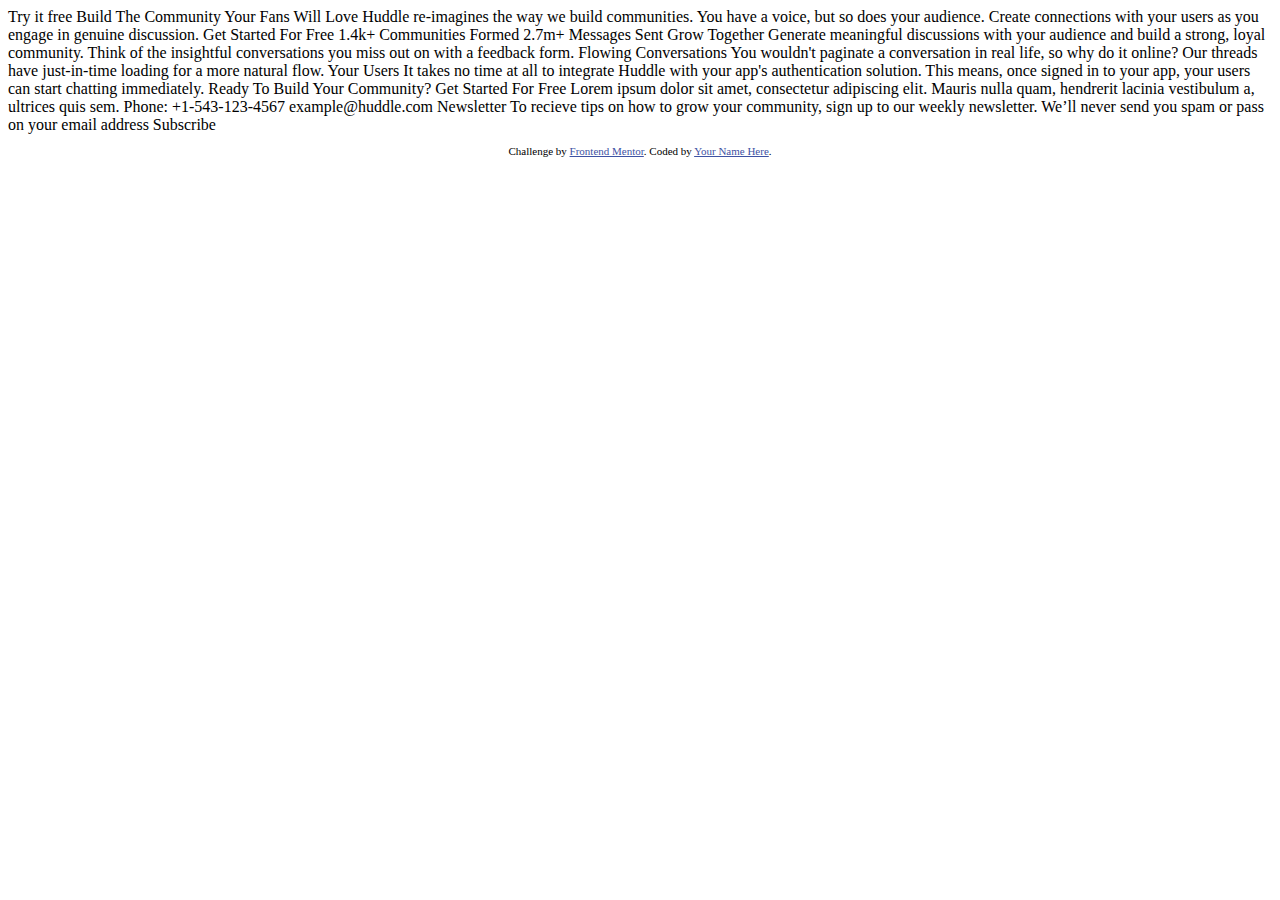
<file: design.html>
<!DOCTYPE html>
<html lang="en">
<head>
  <meta charset="UTF-8">
  <meta name="viewport" content="width=device-width, initial-scale=1.0"> <!-- displays site properly based on user's device -->

  <link rel="icon" type="image/png" sizes="32x32" href="./images/favicon-32x32.png">
  
  <title>Frontend Mentor | Huddle landing page with curved sections</title>

  <!-- Feel free to remove these styles or customise in your own stylesheet 👍 -->
  <style>
    .attribution { font-size: 11px; text-align: center; }
    .attribution a { color: hsl(228, 45%, 44%); }
  </style>
</head>
<body>
  Try it free

  Build The Community Your Fans Will Love

  Huddle re-imagines the way we build communities. You have a voice, but so does 
  your audience. Create connections with your users as you engage in genuine discussion. 

  Get Started For Free

  1.4k+
  Communities Formed

  2.7m+
  Messages Sent

  Grow Together
  Generate meaningful discussions with your audience and build a strong, loyal community. 
  Think of the insightful conversations you miss out on with a feedback form. 

  Flowing Conversations
  You wouldn't paginate a conversation in real life, so why do it online? Our threads have 
  just-in-time loading for a more natural flow.

  Your Users
  It takes no time at all to integrate Huddle with your app's authentication solution. This means, 
  once signed in to your app, your users can start chatting immediately.

  Ready To Build Your Community?
  Get Started For Free

  Lorem ipsum dolor sit amet, consectetur adipiscing elit. Mauris nulla quam, hendrerit lacinia 
  vestibulum a, ultrices quis sem.
  
  Phone: +1-543-123-4567
  example@huddle.com

  Newsletter
  To recieve tips on how to grow your community, sign up to our weekly newsletter. We’ll never 
  send you spam or pass on your email address

  Subscribe

  <footer>
    <p class="attribution">
      Challenge by <a href="https://www.frontendmentor.io?ref=challenge" target="_blank">Frontend Mentor</a>. 
      Coded by <a href="#">Your Name Here</a>.
    </p>
  </footer>
</body>
</html>
</file>
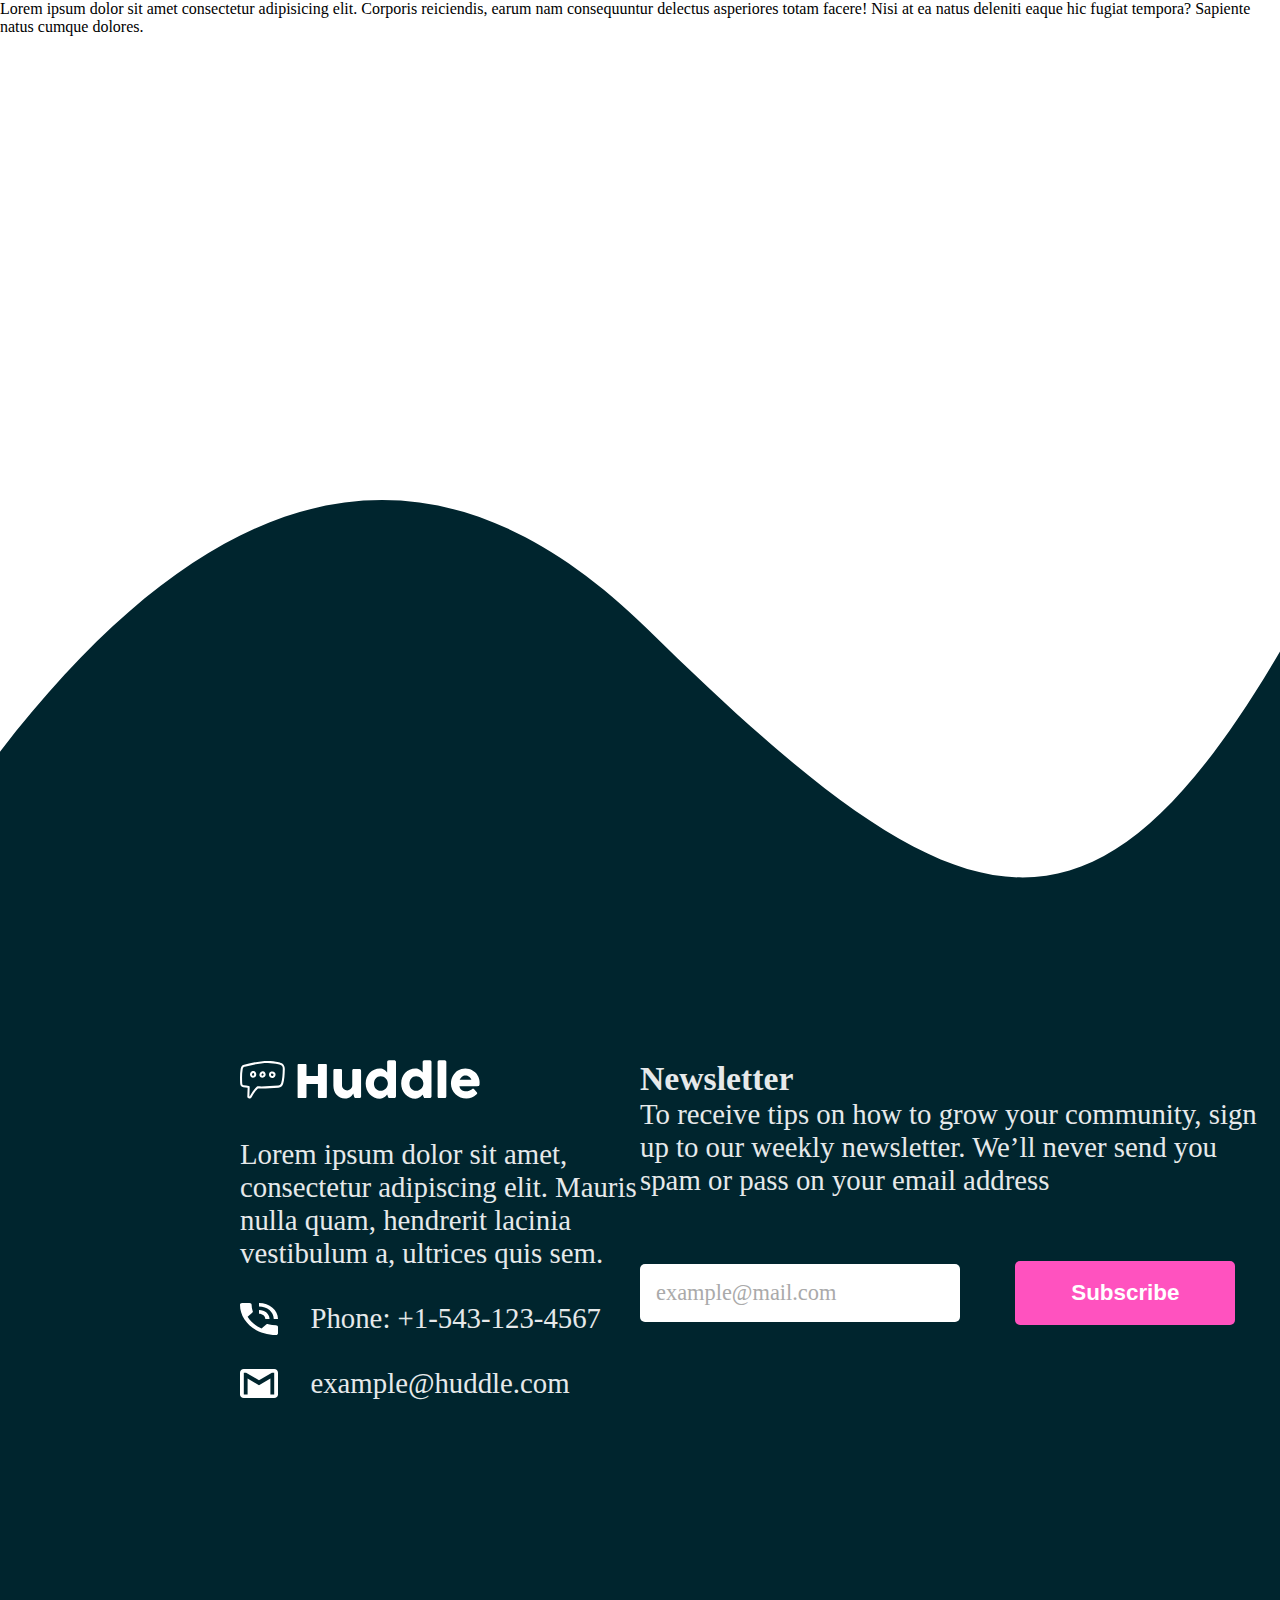
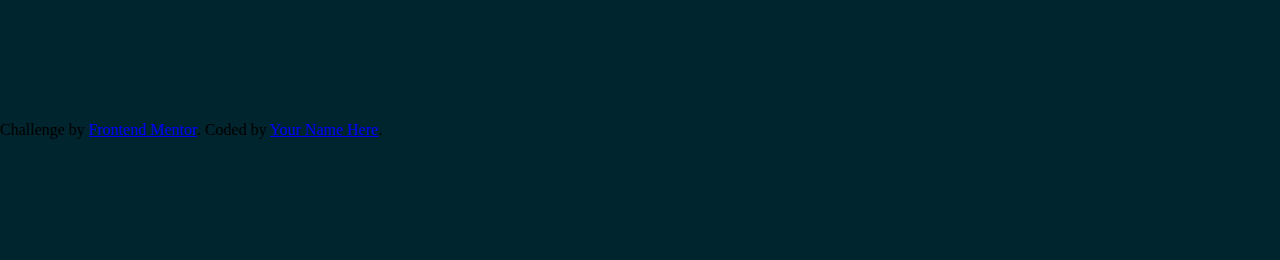
<file: test.html>
<!DOCTYPE html>
<html lang="en">
<head>
    <meta charset="UTF-8">
    <meta http-equiv="X-UA-Compatible" content="IE=edge">
    <meta name="viewport" content="width=device-width, initial-scale=1.0">
    <title>Document</title>
    <link rel="stylesheet" href="test.css">
</head>
<body>
<header>
        <p>Lorem ipsum dolor sit amet consectetur adipisicing elit. Corporis reiciendis, earum nam consequuntur delectus asperiores totam facere! Nisi at ea natus deleniti eaque hic fugiat tempora? Sapiente natus cumque dolores.</p>
    </header>

    <footer>
        <div class="footer-container">
          <div class="footer-grid">
            <div>
              <a href="#"><img class="footer-logo" src="images/logo.svg" alt="Huddle Logo"></a>
              <p class="footer-p1"> Lorem ipsum dolor sit amet, consectetur adipiscing elit. Mauris nulla quam, hendrerit
                lacinia
                vestibulum a, ultrices quis sem.
              </p>
              <div class="contacts">
                <img class="footer-img1" src="images/icon-phone.svg" alt="Phone Image">
                <p> Phone: +1-543-123-4567</p>
              </div>
              <div class="contacts">
                <img class="footer-img2" src=" images/icon-email.svg" alt="Email Image">
                <p> example@huddle.com</p>
              </div>
              <div class="social-icons">
                <a class="btn-social" href="#">
                  <ion-icon class="footer-icon" name="logo-facebook"></ion-icon>
                </a>
                <a class="btn-social" href="#">
                  <ion-icon class="footer-icon" name="logo-instagram"></ion-icon>
                </a>
                <a class="btn-social" href="#">
                  <ion-icon class="footer-icon" name="logo-twitter"></ion-icon>
                </a>
              </div>
            </div>
            <div class="footer-grid-m">
              <h3> Newsletter</h3>
              <p class="footer-p2"> To receive tips on how to grow your community, sign up to our weekly newsletter. We’ll
                never
                send you spam or pass on your email address
              </p>
              <div>
                <form action="mailto:@gmail.com" method="post" enctype="text/plain">
                  <input id="email" type="email" placeholder="example@mail.com" required>
                  <button class="footer-btn" href="#"> Subscribe</button>
                </form>
              </div>
            </div>
          </div>
        </div>
        <p class="attribution">
          Challenge by <a href="https://www.frontendmentor.io?ref=challenge" target="_blank">Frontend Mentor</a>.
          Coded by <a href="#">Your Name Here</a>.
        </p>
      </footer>
</body>
</html>
</file>
<file: test.css>
*{
    margin: 0;
    padding: 0;
    box-sizing: border-box;
}

header{
    height: 100vh;
}

footer {
	background-color: #00252e;
	width: 100%;
	height: 60rem;
	position: relative;
}


footer::after{
    content: "";
    background: url(/images/bg-footer-top-desktop.svg);
    height: 25rem;
    width: 100%;
	bottom: 100%;
    background-size: 100% 100%;
    position: absolute;
	background-repeat: no-repeat;
}

input {
	width: 50%;
	padding: 1rem;
	font-size: 1.4rem;
	font-family: inherit;
	border: none;
	background-color: #fff;
	border-radius: 5px;
	outline: none;
	margin-right: 3rem;
}

input::placeholder {
	color: #aaa;
}

.footer-container {
	max-width: 170rem;
	margin: 0 auto;
	color: #e6e9ea;
	font-size: 1.8rem;
	font-weight: 400;
	padding: 10rem 0;
}
.footer-logo {
	filter: brightness(0) invert(1);
	padding-left: 15rem;
	margin-bottom: 2rem;
}
.footer-grid {
	display: grid;
	grid-template-columns: repeat(2, 1fr);
	grid-template-rows: 1fr;
	margin: 0 auto;
}
.footer-btn {
	background-color: #ff52bf;
	text-align: center;
	font-size: 1.4rem;
	font-weight: 600;
	color: #fff;
	padding: 1.2rem 3.5rem;
	border-radius: 5px;
	cursor: pointer;
	text-decoration: none;
	border: none;
}

.footer-btn:hover,
.footer-btn:active {
	background-color: #ffa5e0;
	color: #fff;
	box-shadow: 0 0 1rem rgb(255, 165, 224, 0.5);
	transition: all 0.4s;
}
.footer-p1 {
	max-width: 55rem;
	padding-left: 15rem;
	margin-bottom: 2rem;
}
.footer-p2 {
	max-width: 43rem;
	margin-bottom: 4rem;
}
.footer-icon {
	height: 3rem;
	width: 3rem;
}
.btn-social:nth-child(2),
.btn-social:nth-child(3) {
	padding-left: 2rem;
}
.contacts {
	display: flex;
	align-items: center;
	gap: 2rem;
	padding-left: 15rem;
	margin-bottom: 2rem;
}
.footer-img1 {
	width: 2.4rem;
	height: 2rem;
}
.footer-img2 {
	width: 2.4rem;
	height: 1.8rem;
}
.social-icons {
	padding-left: 15rem;
	margin-top: 8rem;
}
.btn-social {
	cursor: pointer;
	text-decoration: none;
	color: #fff;
}
.btn-social:hover,
.btn-social:active {
	transition: all 0.4s;
	color: #ff52bf;
}
.btn-social:nth-child(2),
.btn-social:nth-child(3) {
	padding-left: 2rem;
}
</file>
